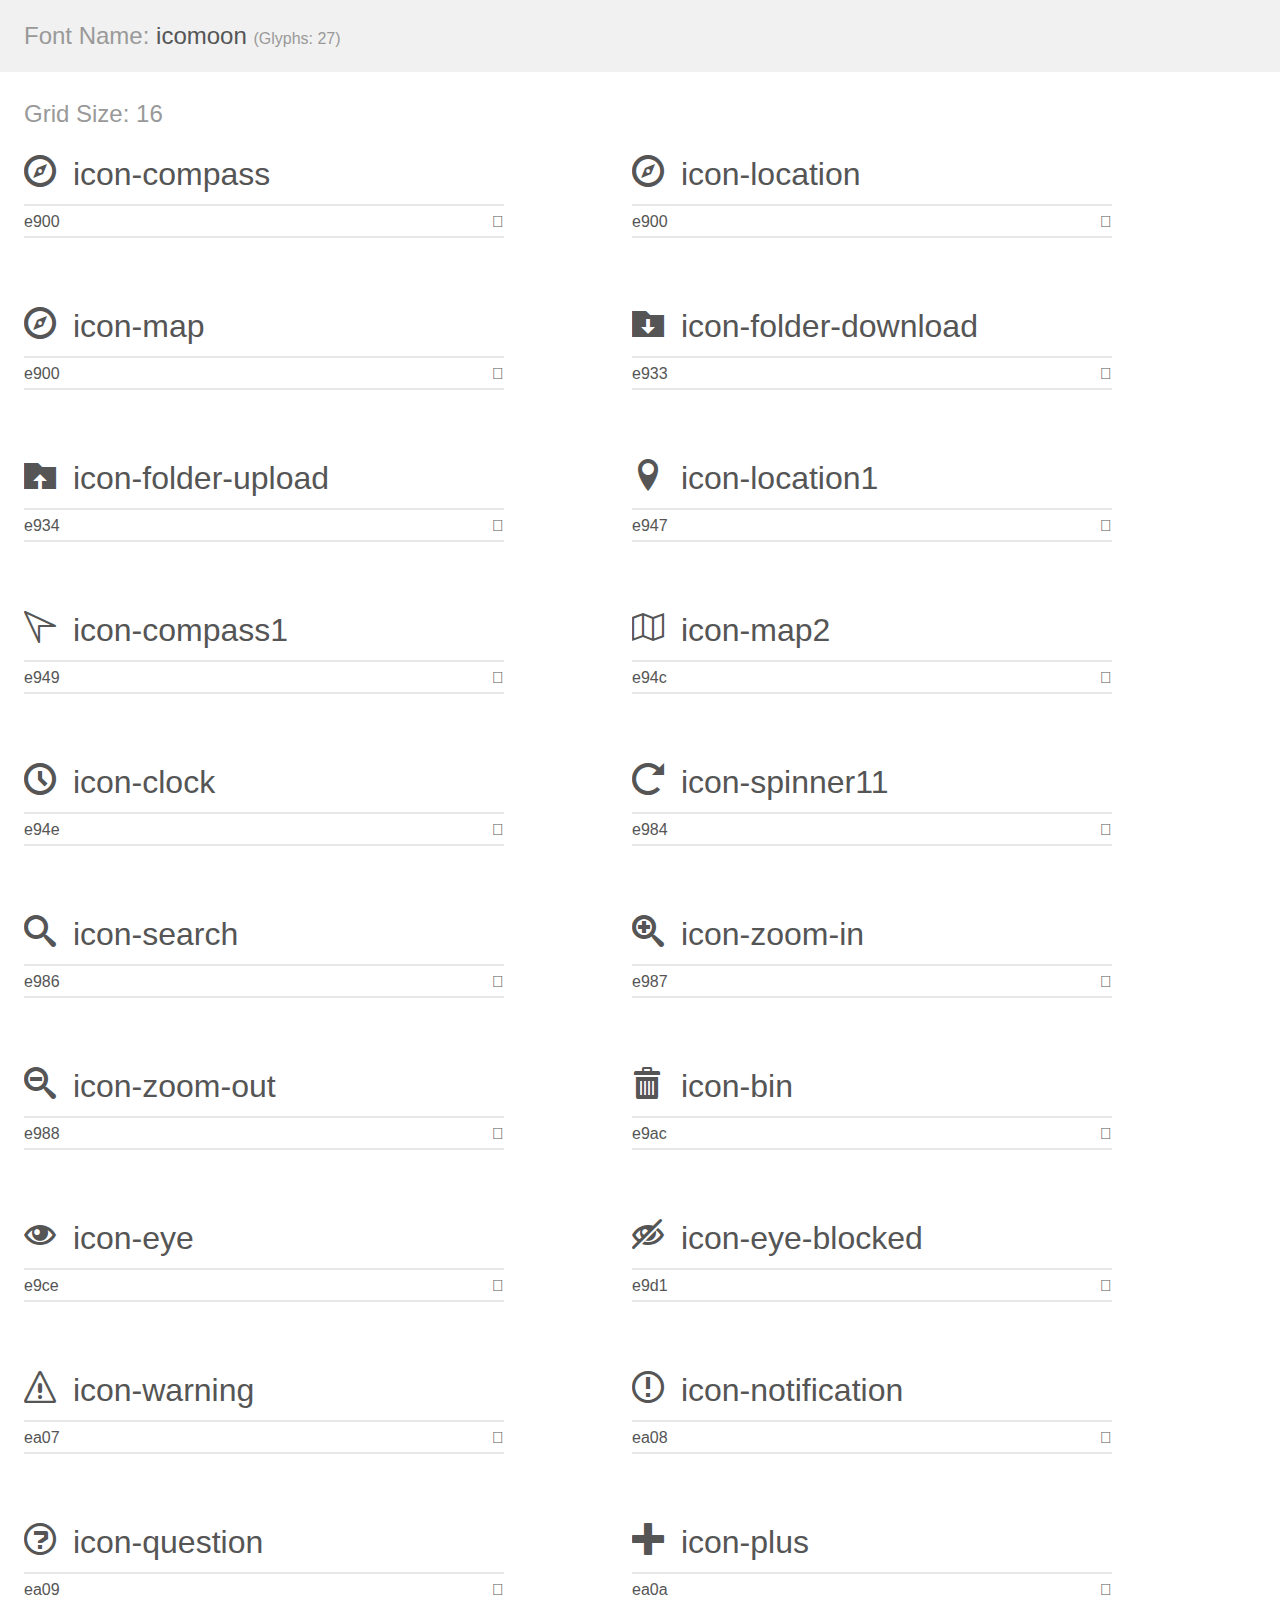
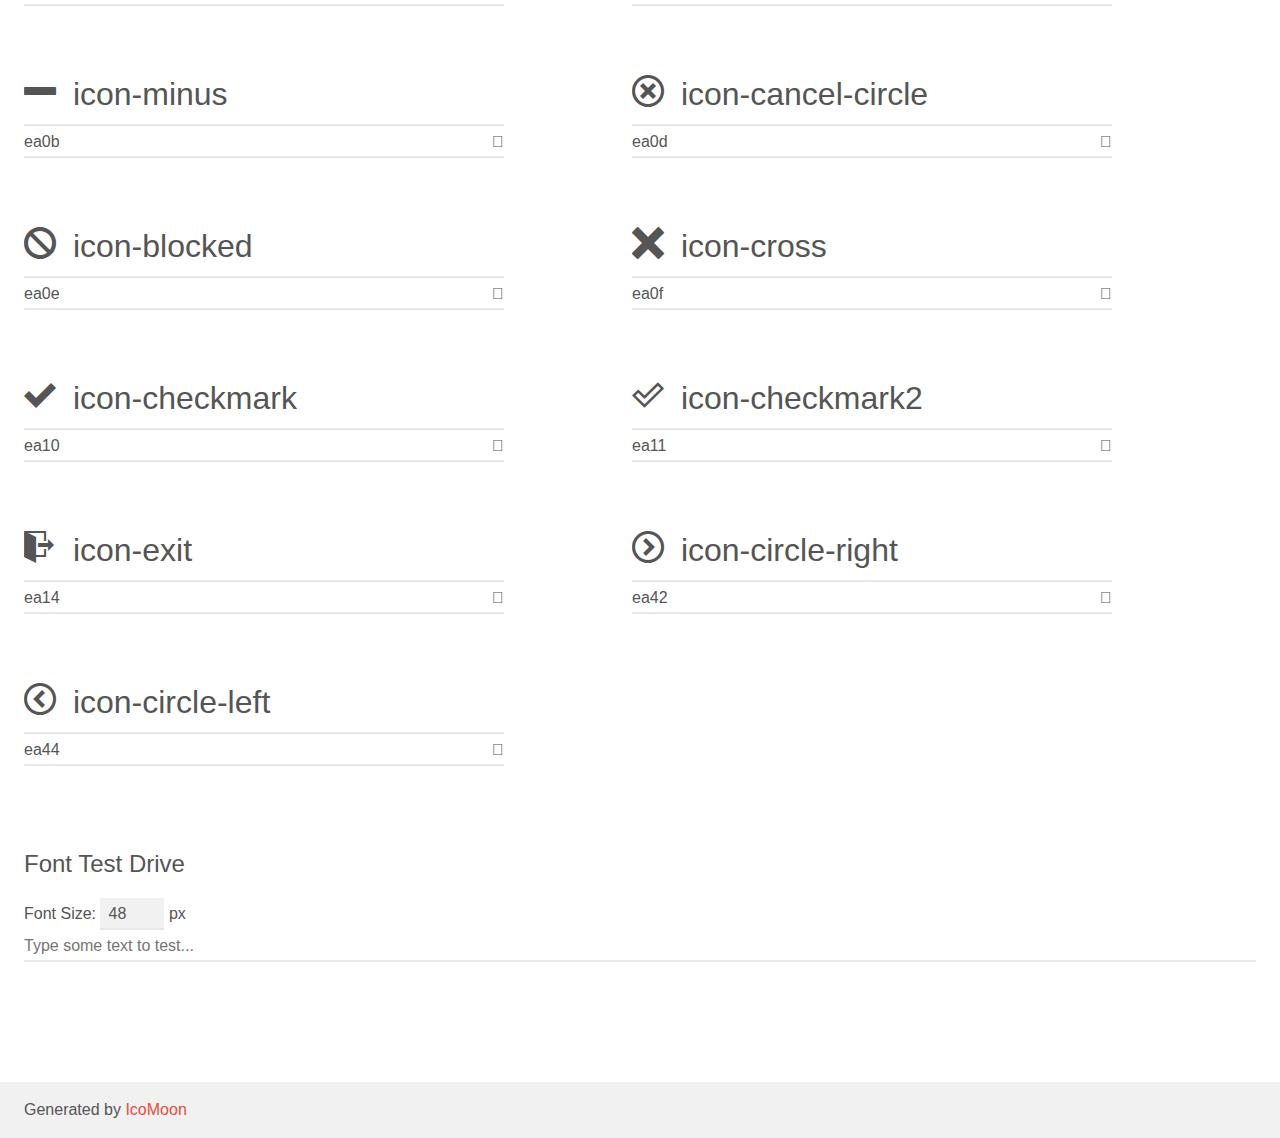
<file: icon/demo.html>
<!doctype html>
<html>
<head>
    <meta charset="utf-8">
    <title>IcoMoon Demo</title>
    <meta name="description" content="An Icon Font Generated By IcoMoon.io">
    <meta name="viewport" content="width=device-width, initial-scale=1">
    <link rel="stylesheet" href="demo-files/demo.css">
    <link rel="stylesheet" href="style.css"></head>
<body>
    <div class="bgc1 clearfix">
        <h1 class="mhmm mvm"><span class="fgc1">Font Name:</span> icomoon <small class="fgc1">(Glyphs:&nbsp;27)</small></h1>
    </div>
    <div class="clearfix mhl ptl">
        <h1 class="mvm mtn fgc1">Grid Size: 16</h1>
        <div class="glyph fs1">
            <div class="clearfix bshadow0 pbs">
                <span class="icon-compass"></span>
                <span class="mls"> icon-compass</span>
            </div>
            <fieldset class="fs0 size1of1 clearfix hidden-false">
                <input type="text" readonly value="e900" class="unit size1of2" />
                <input type="text" maxlength="1" readonly value="&#xe900;" class="unitRight size1of2 talign-right" />
            </fieldset>
            <div class="fs0 bshadow0 clearfix hidden-true">
                <span class="unit pvs fgc1">liga: </span>
                <input type="text" readonly value="" class="liga unitRight" />
            </div>
        </div>
        <div class="glyph fs1">
            <div class="clearfix bshadow0 pbs">
                <span class="icon-location"></span>
                <span class="mls"> icon-location</span>
            </div>
            <fieldset class="fs0 size1of1 clearfix hidden-false">
                <input type="text" readonly value="e900" class="unit size1of2" />
                <input type="text" maxlength="1" readonly value="&#xe900;" class="unitRight size1of2 talign-right" />
            </fieldset>
            <div class="fs0 bshadow0 clearfix hidden-true">
                <span class="unit pvs fgc1">liga: </span>
                <input type="text" readonly value="" class="liga unitRight" />
            </div>
        </div>
        <div class="glyph fs1">
            <div class="clearfix bshadow0 pbs">
                <span class="icon-map"></span>
                <span class="mls"> icon-map</span>
            </div>
            <fieldset class="fs0 size1of1 clearfix hidden-false">
                <input type="text" readonly value="e900" class="unit size1of2" />
                <input type="text" maxlength="1" readonly value="&#xe900;" class="unitRight size1of2 talign-right" />
            </fieldset>
            <div class="fs0 bshadow0 clearfix hidden-true">
                <span class="unit pvs fgc1">liga: </span>
                <input type="text" readonly value="" class="liga unitRight" />
            </div>
        </div>
        <div class="glyph fs1">
            <div class="clearfix bshadow0 pbs">
                <span class="icon-folder-download"></span>
                <span class="mls"> icon-folder-download</span>
            </div>
            <fieldset class="fs0 size1of1 clearfix hidden-false">
                <input type="text" readonly value="e933" class="unit size1of2" />
                <input type="text" maxlength="1" readonly value="&#xe933;" class="unitRight size1of2 talign-right" />
            </fieldset>
            <div class="fs0 bshadow0 clearfix hidden-true">
                <span class="unit pvs fgc1">liga: </span>
                <input type="text" readonly value="folder-download, directory5" class="liga unitRight" />
            </div>
        </div>
        <div class="glyph fs1">
            <div class="clearfix bshadow0 pbs">
                <span class="icon-folder-upload"></span>
                <span class="mls"> icon-folder-upload</span>
            </div>
            <fieldset class="fs0 size1of1 clearfix hidden-false">
                <input type="text" readonly value="e934" class="unit size1of2" />
                <input type="text" maxlength="1" readonly value="&#xe934;" class="unitRight size1of2 talign-right" />
            </fieldset>
            <div class="fs0 bshadow0 clearfix hidden-true">
                <span class="unit pvs fgc1">liga: </span>
                <input type="text" readonly value="folder-upload, directory6" class="liga unitRight" />
            </div>
        </div>
        <div class="glyph fs1">
            <div class="clearfix bshadow0 pbs">
                <span class="icon-location1"></span>
                <span class="mls"> icon-location1</span>
            </div>
            <fieldset class="fs0 size1of1 clearfix hidden-false">
                <input type="text" readonly value="e947" class="unit size1of2" />
                <input type="text" maxlength="1" readonly value="&#xe947;" class="unitRight size1of2 talign-right" />
            </fieldset>
            <div class="fs0 bshadow0 clearfix hidden-true">
                <span class="unit pvs fgc1">liga: </span>
                <input type="text" readonly value="location, map-marker" class="liga unitRight" />
            </div>
        </div>
        <div class="glyph fs1">
            <div class="clearfix bshadow0 pbs">
                <span class="icon-compass1"></span>
                <span class="mls"> icon-compass1</span>
            </div>
            <fieldset class="fs0 size1of1 clearfix hidden-false">
                <input type="text" readonly value="e949" class="unit size1of2" />
                <input type="text" maxlength="1" readonly value="&#xe949;" class="unitRight size1of2 talign-right" />
            </fieldset>
            <div class="fs0 bshadow0 clearfix hidden-true">
                <span class="unit pvs fgc1">liga: </span>
                <input type="text" readonly value="compass, direction" class="liga unitRight" />
            </div>
        </div>
        <div class="glyph fs1">
            <div class="clearfix bshadow0 pbs">
                <span class="icon-map2"></span>
                <span class="mls"> icon-map2</span>
            </div>
            <fieldset class="fs0 size1of1 clearfix hidden-false">
                <input type="text" readonly value="e94c" class="unit size1of2" />
                <input type="text" maxlength="1" readonly value="&#xe94c;" class="unitRight size1of2 talign-right" />
            </fieldset>
            <div class="fs0 bshadow0 clearfix hidden-true">
                <span class="unit pvs fgc1">liga: </span>
                <input type="text" readonly value="map2, guide2" class="liga unitRight" />
            </div>
        </div>
        <div class="glyph fs1">
            <div class="clearfix bshadow0 pbs">
                <span class="icon-clock"></span>
                <span class="mls"> icon-clock</span>
            </div>
            <fieldset class="fs0 size1of1 clearfix hidden-false">
                <input type="text" readonly value="e94e" class="unit size1of2" />
                <input type="text" maxlength="1" readonly value="&#xe94e;" class="unitRight size1of2 talign-right" />
            </fieldset>
            <div class="fs0 bshadow0 clearfix hidden-true">
                <span class="unit pvs fgc1">liga: </span>
                <input type="text" readonly value="clock, time2" class="liga unitRight" />
            </div>
        </div>
        <div class="glyph fs1">
            <div class="clearfix bshadow0 pbs">
                <span class="icon-spinner11"></span>
                <span class="mls"> icon-spinner11</span>
            </div>
            <fieldset class="fs0 size1of1 clearfix hidden-false">
                <input type="text" readonly value="e984" class="unit size1of2" />
                <input type="text" maxlength="1" readonly value="&#xe984;" class="unitRight size1of2 talign-right" />
            </fieldset>
            <div class="fs0 bshadow0 clearfix hidden-true">
                <span class="unit pvs fgc1">liga: </span>
                <input type="text" readonly value="spinner11, loading12" class="liga unitRight" />
            </div>
        </div>
        <div class="glyph fs1">
            <div class="clearfix bshadow0 pbs">
                <span class="icon-search"></span>
                <span class="mls"> icon-search</span>
            </div>
            <fieldset class="fs0 size1of1 clearfix hidden-false">
                <input type="text" readonly value="e986" class="unit size1of2" />
                <input type="text" maxlength="1" readonly value="&#xe986;" class="unitRight size1of2 talign-right" />
            </fieldset>
            <div class="fs0 bshadow0 clearfix hidden-true">
                <span class="unit pvs fgc1">liga: </span>
                <input type="text" readonly value="search, magnifier" class="liga unitRight" />
            </div>
        </div>
        <div class="glyph fs1">
            <div class="clearfix bshadow0 pbs">
                <span class="icon-zoom-in"></span>
                <span class="mls"> icon-zoom-in</span>
            </div>
            <fieldset class="fs0 size1of1 clearfix hidden-false">
                <input type="text" readonly value="e987" class="unit size1of2" />
                <input type="text" maxlength="1" readonly value="&#xe987;" class="unitRight size1of2 talign-right" />
            </fieldset>
            <div class="fs0 bshadow0 clearfix hidden-true">
                <span class="unit pvs fgc1">liga: </span>
                <input type="text" readonly value="zoom-in, magnifier2" class="liga unitRight" />
            </div>
        </div>
        <div class="glyph fs1">
            <div class="clearfix bshadow0 pbs">
                <span class="icon-zoom-out"></span>
                <span class="mls"> icon-zoom-out</span>
            </div>
            <fieldset class="fs0 size1of1 clearfix hidden-false">
                <input type="text" readonly value="e988" class="unit size1of2" />
                <input type="text" maxlength="1" readonly value="&#xe988;" class="unitRight size1of2 talign-right" />
            </fieldset>
            <div class="fs0 bshadow0 clearfix hidden-true">
                <span class="unit pvs fgc1">liga: </span>
                <input type="text" readonly value="zoom-out, magnifier3" class="liga unitRight" />
            </div>
        </div>
        <div class="glyph fs1">
            <div class="clearfix bshadow0 pbs">
                <span class="icon-bin"></span>
                <span class="mls"> icon-bin</span>
            </div>
            <fieldset class="fs0 size1of1 clearfix hidden-false">
                <input type="text" readonly value="e9ac" class="unit size1of2" />
                <input type="text" maxlength="1" readonly value="&#xe9ac;" class="unitRight size1of2 talign-right" />
            </fieldset>
            <div class="fs0 bshadow0 clearfix hidden-true">
                <span class="unit pvs fgc1">liga: </span>
                <input type="text" readonly value="bin, trashcan" class="liga unitRight" />
            </div>
        </div>
        <div class="glyph fs1">
            <div class="clearfix bshadow0 pbs">
                <span class="icon-eye"></span>
                <span class="mls"> icon-eye</span>
            </div>
            <fieldset class="fs0 size1of1 clearfix hidden-false">
                <input type="text" readonly value="e9ce" class="unit size1of2" />
                <input type="text" maxlength="1" readonly value="&#xe9ce;" class="unitRight size1of2 talign-right" />
            </fieldset>
            <div class="fs0 bshadow0 clearfix hidden-true">
                <span class="unit pvs fgc1">liga: </span>
                <input type="text" readonly value="eye, views" class="liga unitRight" />
            </div>
        </div>
        <div class="glyph fs1">
            <div class="clearfix bshadow0 pbs">
                <span class="icon-eye-blocked"></span>
                <span class="mls"> icon-eye-blocked</span>
            </div>
            <fieldset class="fs0 size1of1 clearfix hidden-false">
                <input type="text" readonly value="e9d1" class="unit size1of2" />
                <input type="text" maxlength="1" readonly value="&#xe9d1;" class="unitRight size1of2 talign-right" />
            </fieldset>
            <div class="fs0 bshadow0 clearfix hidden-true">
                <span class="unit pvs fgc1">liga: </span>
                <input type="text" readonly value="eye-blocked, views4" class="liga unitRight" />
            </div>
        </div>
        <div class="glyph fs1">
            <div class="clearfix bshadow0 pbs">
                <span class="icon-warning"></span>
                <span class="mls"> icon-warning</span>
            </div>
            <fieldset class="fs0 size1of1 clearfix hidden-false">
                <input type="text" readonly value="ea07" class="unit size1of2" />
                <input type="text" maxlength="1" readonly value="&#xea07;" class="unitRight size1of2 talign-right" />
            </fieldset>
            <div class="fs0 bshadow0 clearfix hidden-true">
                <span class="unit pvs fgc1">liga: </span>
                <input type="text" readonly value="warning, sign" class="liga unitRight" />
            </div>
        </div>
        <div class="glyph fs1">
            <div class="clearfix bshadow0 pbs">
                <span class="icon-notification"></span>
                <span class="mls"> icon-notification</span>
            </div>
            <fieldset class="fs0 size1of1 clearfix hidden-false">
                <input type="text" readonly value="ea08" class="unit size1of2" />
                <input type="text" maxlength="1" readonly value="&#xea08;" class="unitRight size1of2 talign-right" />
            </fieldset>
            <div class="fs0 bshadow0 clearfix hidden-true">
                <span class="unit pvs fgc1">liga: </span>
                <input type="text" readonly value="notification, warning2" class="liga unitRight" />
            </div>
        </div>
        <div class="glyph fs1">
            <div class="clearfix bshadow0 pbs">
                <span class="icon-question"></span>
                <span class="mls"> icon-question</span>
            </div>
            <fieldset class="fs0 size1of1 clearfix hidden-false">
                <input type="text" readonly value="ea09" class="unit size1of2" />
                <input type="text" maxlength="1" readonly value="&#xea09;" class="unitRight size1of2 talign-right" />
            </fieldset>
            <div class="fs0 bshadow0 clearfix hidden-true">
                <span class="unit pvs fgc1">liga: </span>
                <input type="text" readonly value="question, help" class="liga unitRight" />
            </div>
        </div>
        <div class="glyph fs1">
            <div class="clearfix bshadow0 pbs">
                <span class="icon-plus"></span>
                <span class="mls"> icon-plus</span>
            </div>
            <fieldset class="fs0 size1of1 clearfix hidden-false">
                <input type="text" readonly value="ea0a" class="unit size1of2" />
                <input type="text" maxlength="1" readonly value="&#xea0a;" class="unitRight size1of2 talign-right" />
            </fieldset>
            <div class="fs0 bshadow0 clearfix hidden-true">
                <span class="unit pvs fgc1">liga: </span>
                <input type="text" readonly value="plus, add" class="liga unitRight" />
            </div>
        </div>
        <div class="glyph fs1">
            <div class="clearfix bshadow0 pbs">
                <span class="icon-minus"></span>
                <span class="mls"> icon-minus</span>
            </div>
            <fieldset class="fs0 size1of1 clearfix hidden-false">
                <input type="text" readonly value="ea0b" class="unit size1of2" />
                <input type="text" maxlength="1" readonly value="&#xea0b;" class="unitRight size1of2 talign-right" />
            </fieldset>
            <div class="fs0 bshadow0 clearfix hidden-true">
                <span class="unit pvs fgc1">liga: </span>
                <input type="text" readonly value="minus, subtract" class="liga unitRight" />
            </div>
        </div>
        <div class="glyph fs1">
            <div class="clearfix bshadow0 pbs">
                <span class="icon-cancel-circle"></span>
                <span class="mls"> icon-cancel-circle</span>
            </div>
            <fieldset class="fs0 size1of1 clearfix hidden-false">
                <input type="text" readonly value="ea0d" class="unit size1of2" />
                <input type="text" maxlength="1" readonly value="&#xea0d;" class="unitRight size1of2 talign-right" />
            </fieldset>
            <div class="fs0 bshadow0 clearfix hidden-true">
                <span class="unit pvs fgc1">liga: </span>
                <input type="text" readonly value="cancel-circle, close" class="liga unitRight" />
            </div>
        </div>
        <div class="glyph fs1">
            <div class="clearfix bshadow0 pbs">
                <span class="icon-blocked"></span>
                <span class="mls"> icon-blocked</span>
            </div>
            <fieldset class="fs0 size1of1 clearfix hidden-false">
                <input type="text" readonly value="ea0e" class="unit size1of2" />
                <input type="text" maxlength="1" readonly value="&#xea0e;" class="unitRight size1of2 talign-right" />
            </fieldset>
            <div class="fs0 bshadow0 clearfix hidden-true">
                <span class="unit pvs fgc1">liga: </span>
                <input type="text" readonly value="blocked, forbidden" class="liga unitRight" />
            </div>
        </div>
        <div class="glyph fs1">
            <div class="clearfix bshadow0 pbs">
                <span class="icon-cross"></span>
                <span class="mls"> icon-cross</span>
            </div>
            <fieldset class="fs0 size1of1 clearfix hidden-false">
                <input type="text" readonly value="ea0f" class="unit size1of2" />
                <input type="text" maxlength="1" readonly value="&#xea0f;" class="unitRight size1of2 talign-right" />
            </fieldset>
            <div class="fs0 bshadow0 clearfix hidden-true">
                <span class="unit pvs fgc1">liga: </span>
                <input type="text" readonly value="cross, cancel" class="liga unitRight" />
            </div>
        </div>
        <div class="glyph fs1">
            <div class="clearfix bshadow0 pbs">
                <span class="icon-checkmark"></span>
                <span class="mls"> icon-checkmark</span>
            </div>
            <fieldset class="fs0 size1of1 clearfix hidden-false">
                <input type="text" readonly value="ea10" class="unit size1of2" />
                <input type="text" maxlength="1" readonly value="&#xea10;" class="unitRight size1of2 talign-right" />
            </fieldset>
            <div class="fs0 bshadow0 clearfix hidden-true">
                <span class="unit pvs fgc1">liga: </span>
                <input type="text" readonly value="checkmark, tick" class="liga unitRight" />
            </div>
        </div>
        <div class="glyph fs1">
            <div class="clearfix bshadow0 pbs">
                <span class="icon-checkmark2"></span>
                <span class="mls"> icon-checkmark2</span>
            </div>
            <fieldset class="fs0 size1of1 clearfix hidden-false">
                <input type="text" readonly value="ea11" class="unit size1of2" />
                <input type="text" maxlength="1" readonly value="&#xea11;" class="unitRight size1of2 talign-right" />
            </fieldset>
            <div class="fs0 bshadow0 clearfix hidden-true">
                <span class="unit pvs fgc1">liga: </span>
                <input type="text" readonly value="checkmark2, tick2" class="liga unitRight" />
            </div>
        </div>
        <div class="glyph fs1">
            <div class="clearfix bshadow0 pbs">
                <span class="icon-exit"></span>
                <span class="mls"> icon-exit</span>
            </div>
            <fieldset class="fs0 size1of1 clearfix hidden-false">
                <input type="text" readonly value="ea14" class="unit size1of2" />
                <input type="text" maxlength="1" readonly value="&#xea14;" class="unitRight size1of2 talign-right" />
            </fieldset>
            <div class="fs0 bshadow0 clearfix hidden-true">
                <span class="unit pvs fgc1">liga: </span>
                <input type="text" readonly value="exit, signout" class="liga unitRight" />
            </div>
        </div>
        <div class="glyph fs1">
            <div class="clearfix bshadow0 pbs">
                <span class="icon-circle-right"></span>
                <span class="mls"> icon-circle-right</span>
            </div>
            <fieldset class="fs0 size1of1 clearfix hidden-false">
                <input type="text" readonly value="ea42" class="unit size1of2" />
                <input type="text" maxlength="1" readonly value="&#xea42;" class="unitRight size1of2 talign-right" />
            </fieldset>
            <div class="fs0 bshadow0 clearfix hidden-true">
                <span class="unit pvs fgc1">liga: </span>
                <input type="text" readonly value="circle-right, right5" class="liga unitRight" />
            </div>
        </div>
        <div class="glyph fs1">
            <div class="clearfix bshadow0 pbs">
                <span class="icon-circle-left"></span>
                <span class="mls"> icon-circle-left</span>
            </div>
            <fieldset class="fs0 size1of1 clearfix hidden-false">
                <input type="text" readonly value="ea44" class="unit size1of2" />
                <input type="text" maxlength="1" readonly value="&#xea44;" class="unitRight size1of2 talign-right" />
            </fieldset>
            <div class="fs0 bshadow0 clearfix hidden-true">
                <span class="unit pvs fgc1">liga: </span>
                <input type="text" readonly value="circle-left, left5" class="liga unitRight" />
            </div>
        </div>
    </div>

    <!--[if gt IE 8]><!-->
    <div class="mhl clearfix mbl">
        <h1>Font Test Drive</h1>
        <label>
            Font Size: <input id="fontSize" type="number" class="textbox0 mbm"
            min="8" value="48" />
            px
        </label>
        <input id="testText" type="text" class="phl size1of1 mvl"
        placeholder="Type some text to test..." value=""/>
        <div id="testDrive" class="icon-" style="font-family: icomoon">&nbsp;
        </div>
    </div>
    <!--<![endif]-->
    <div class="bgc1 clearfix">
        <p class="mhl">Generated by <a href="https://icomoon.io/app">IcoMoon</a></p>
    </div>

    <script src="demo-files/demo.js"></script>
</body>
</html>
</file>
<file: icon/demo-files/demo.css>
body {
  padding: 0;
  margin: 0;
  font-family: sans-serif;
  font-size: 1em;
  line-height: 1.5;
  color: #555;
  background: #fff;
}
h1 {
  font-size: 1.5em;
  font-weight: normal;
}
small {
  font-size: .66666667em;
}
a {
  color: #e74c3c;
  text-decoration: none;
}
a:hover, a:focus {
  box-shadow: 0 1px #e74c3c;
}
.bshadow0, input {
  box-shadow: inset 0 -2px #e7e7e7;
}
input:hover {
  box-shadow: inset 0 -2px #ccc;
}
input, fieldset {
  font-family: sans-serif;
  font-size: 1em;
  margin: 0;
  padding: 0;
  border: 0;
}
input {
  color: inherit;
  line-height: 1.5;
  height: 1.5em;
  padding: .25em 0;
}
input:focus {
  outline: none;
  box-shadow: inset 0 -2px #449fdb;
}
.glyph {
  font-size: 16px;
  width: 15em;
  padding-bottom: 1em;
  margin-right: 4em;
  margin-bottom: 1em;
  float: left;
  overflow: hidden;
}
.liga {
  width: 80%;
  width: calc(100% - 2.5em);
}
.talign-right {
  text-align: right;
}
.talign-center {
  text-align: center;
}
.bgc1 {
  background: #f1f1f1;
}
.fgc1 {
  color: #999;
}
.fgc0 {
  color: #000;
}
p {
  margin-top: 1em;
  margin-bottom: 1em;
}
.mvm {
  margin-top: .75em;
  margin-bottom: .75em;
}
.mtn {
  margin-top: 0;
}
.mtl, .mal {
  margin-top: 1.5em;
}
.mbl, .mal {
  margin-bottom: 1.5em;
}
.mal, .mhl {
  margin-left: 1.5em;
  margin-right: 1.5em;
}
.mhmm {
  margin-left: 1em;
  margin-right: 1em;
}
.mls {
  margin-left: .25em;
}
.ptl {
  padding-top: 1.5em;
}
.pbs, .pvs {
  padding-bottom: .25em;
}
.pvs, .pts {
  padding-top: .25em;
}
.unit {
  float: left;
}
.unitRight {
  float: right;
}
.size1of2 {
  width: 50%;
}
.size1of1 {
  width: 100%;
}
.clearfix:before, .clearfix:after {
  content: " ";
  display: table;
}
.clearfix:after {
  clear: both;
}
.hidden-true {
  display: none;
}
.textbox0 {
  width: 3em;
  background: #f1f1f1;
  padding: .25em .5em;
  line-height: 1.5;
  height: 1.5em;
}
#testDrive {
  display: block;
  padding-top: 24px;
  line-height: 1.5;
}
.fs0 {
  font-size: 16px;
}
.fs1 {
  font-size: 32px;
}
</file>
<file: icon/style.css>
@font-face {
  font-family: 'icomoon';
  src:  url('fonts/icomoon.eot?f5skzf');
  src:  url('fonts/icomoon.eot?f5skzf#iefix') format('embedded-opentype'),
    url('fonts/icomoon.ttf?f5skzf') format('truetype'),
    url('fonts/icomoon.woff?f5skzf') format('woff'),
    url('fonts/icomoon.svg?f5skzf#icomoon') format('svg');
  font-weight: normal;
  font-style: normal;
  font-display: block;
}

[class^="icon-"], [class*=" icon-"] {
  /* use !important to prevent issues with browser extensions that change fonts */
  font-family: 'icomoon' !important;
  font-style: normal;
  font-weight: normal;
  font-variant: normal;
  text-transform: none;
  line-height: 1;

  /* Better Font Rendering =========== */
  -webkit-font-smoothing: antialiased;
  -moz-osx-font-smoothing: grayscale;
}

.icon-compass:before {
  content: "\e900";
}
.icon-location:before {
  content: "\e900";
}
.icon-map:before {
  content: "\e900";
}
.icon-folder-download:before {
  content: "\e933";
}
.icon-folder-upload:before {
  content: "\e934";
}
.icon-location1:before {
  content: "\e947";
}
.icon-compass1:before {
  content: "\e949";
}
.icon-map2:before {
  content: "\e94c";
}
.icon-clock:before {
  content: "\e94e";
}
.icon-spinner11:before {
  content: "\e984";
}
.icon-search:before {
  content: "\e986";
}
.icon-zoom-in:before {
  content: "\e987";
}
.icon-zoom-out:before {
  content: "\e988";
}
.icon-bin:before {
  content: "\e9ac";
}
.icon-eye:before {
  content: "\e9ce";
}
.icon-eye-blocked:before {
  content: "\e9d1";
}
.icon-warning:before {
  content: "\ea07";
}
.icon-notification:before {
  content: "\ea08";
}
.icon-question:before {
  content: "\ea09";
}
.icon-plus:before {
  content: "\ea0a";
}
.icon-minus:before {
  content: "\ea0b";
}
.icon-cancel-circle:before {
  content: "\ea0d";
}
.icon-blocked:before {
  content: "\ea0e";
}
.icon-cross:before {
  content: "\ea0f";
}
.icon-checkmark:before {
  content: "\ea10";
}
.icon-checkmark2:before {
  content: "\ea11";
}
.icon-exit:before {
  content: "\ea14";
}
.icon-circle-right:before {
  content: "\ea42";
}
.icon-circle-left:before {
  content: "\ea44";
}
</file>
